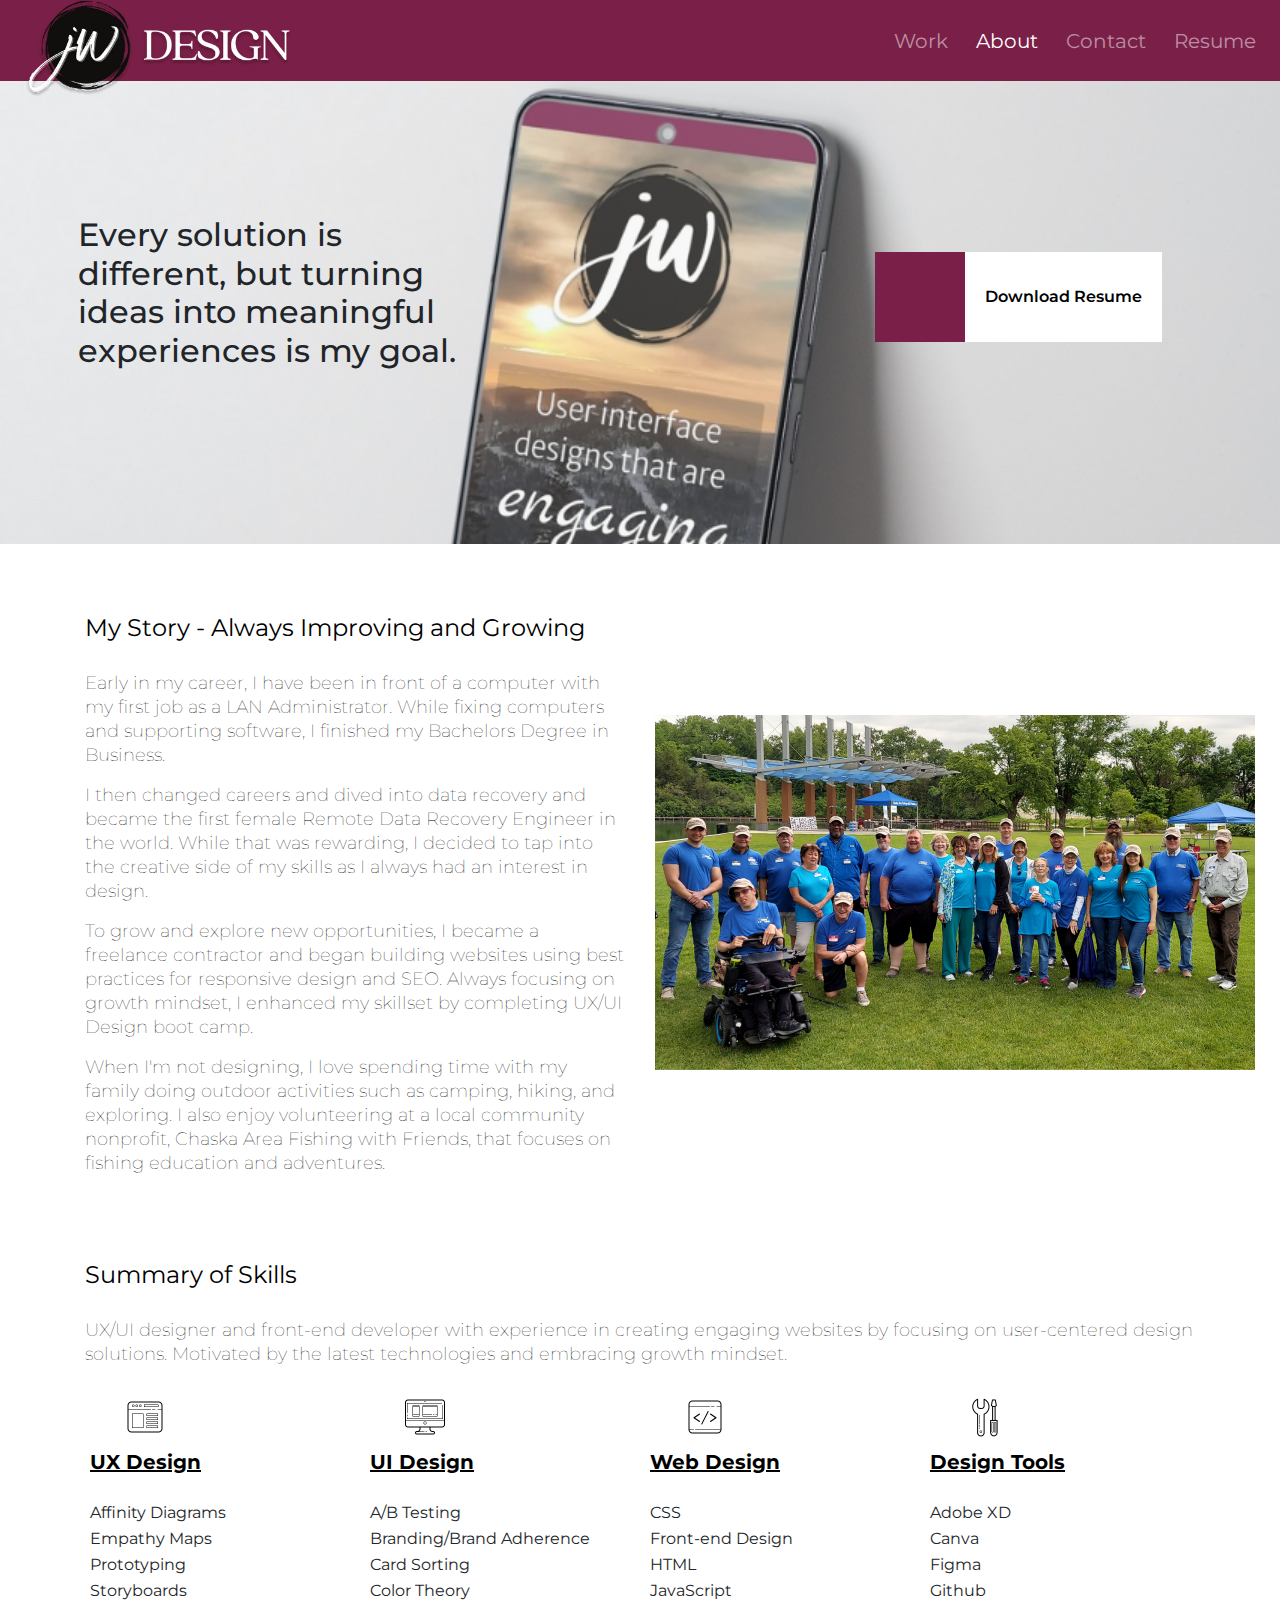
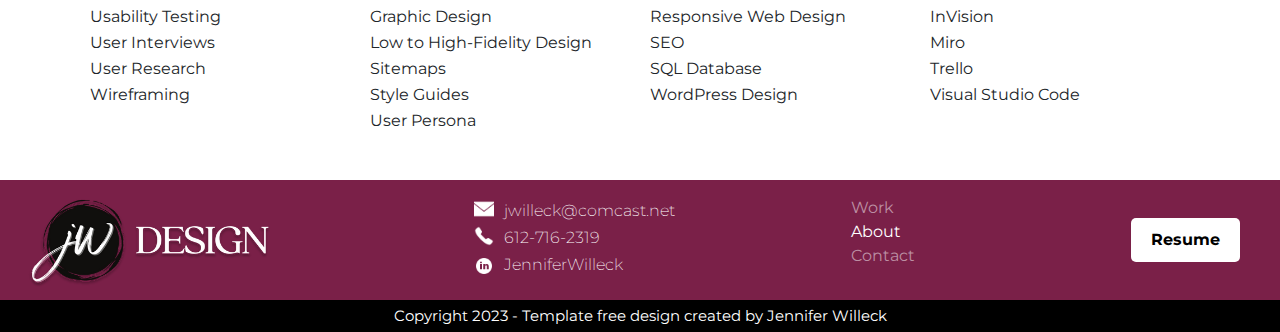
<file: aboutme.html>
<!DOCTYPE html>
<html>
    <head>
      <!-- Google tag (gtag.js) -->
<script async src="https://www.googletagmanager.com/gtag/js?id=G-JFML9BCW22"></script>
<script>
  window.dataLayer = window.dataLayer || [];
  function gtag(){dataLayer.push(arguments);}
  gtag('js', new Date());

  gtag('config', 'G-JFML9BCW22');
</script>
      <meta name="viewport" content="width=device-width, initial-scale=1.0">
      <title>Jennifer Willeck UX UI Designer About</title>
      <link rel="icon" type="image/x-icon" href="/images/favicon.png">
<script src="https://cdnjs.cloudflare.com/ajax/libs/jquery/3.6.0/jquery.min.js" ></script>        

<link rel="stylesheet" href="https://stackpath.bootstrapcdn.com/bootstrap/4.3.1/css/bootstrap.min.css" integrity="sha384-ggOyR0iXCbMQv3Xipma34MD+dH/1fQ784/j6cY/iJTQUOhcWr7x9JvoRxT2MZw1T" crossorigin="anonymous">

        <link rel="stylesheet" href="css/style.css">
        <title></title>
<!--fonts-->        
<link rel="preconnect" href="https://fonts.googleapis.com">
<link rel="preconnect" href="https://fonts.gstatic.com" crossorigin>
<link href="https://fonts.googleapis.com/css2?family=Montserrat:ital,wght@0,300;0,400;0,600;1,400&display=swap" rel="stylesheet">

<!--on scroll change nav background color-->
<script>
    $(window).scroll(function(){
        $('nav').toggleClass('scrolled', $(this).scrollTop() > 50);
    });
    </script>
    
    </head>
    <header>
    <!-- bootstrap navbar -->
    
    <nav class="navbar navbar-expand-lg fixed-top navbar-dark bg-red navbar-default">
        <a class="navbar-brand" href="index.html">
          <img src="./images/jwdesign.png" alt="">
        </a>
        <button class="navbar-toggler" type="button" data-toggle="collapse" data-target="#navbarNavAltMarkup" aria-controls="navbarNavAltMarkup" aria-expanded="false" aria-label="Toggle navigation">
        <span class="navbar-toggler-icon"></span>
      </button>
      <div class="collapse navbar-collapse" id="navbarNavAltMarkup">
        <div class="nav navbar-nav ml-auto">
          <a class="nav-item nav-link" href="index.html">Work</a>
          <a class="nav-item nav-link active" href="#">About <span class="sr-only">(current)</span></a>
          <a class="nav-item nav-link" href="contact.html">Contact</a>
          <a class="nav-item nav-link" href="uploads/Willeck-resume1.pdf">Resume</a>
        </div>
      </div>
      </nav>
      
</header>
<body>
 
<div class="heroabout main">
 <div class="abouttext">
  <h2 class="display-5">Every solution is different, but turning ideas into meaningful experiences is my goal.</h2>
 </div>

  <div class="contentright">
    <div class="sk-cube-grid">
      <div class="sk-cube sk-cube1"></div>
      <div class="sk-cube sk-cube2"></div>
      <div class="sk-cube sk-cube3"></div>
      <div class="sk-cube sk-cube4"></div>
      <div class="sk-cube sk-cube5"></div>
      <div class="sk-cube sk-cube6"></div>
      <div class="sk-cube sk-cube7"></div>
      <div class="sk-cube sk-cube8"></div>
      <div class="sk-cube sk-cube9"></div>
    </div>

    <a href="uploads/Willeck-resume1.pdf" target="_blank" ><button class="button-resume">Download Resume</button></a>
  </div>   
</div>

<div class="container main">
  <div class="row">
    <div class="col-md-6">
      <h1>My Story - Always Improving and Growing</h1>
      <p>Early in my career, I have been in front of a computer with my first job as a LAN Administrator. While fixing computers and supporting software, I finished my Bachelors Degree in Business.</p>
      <p>I then changed careers and dived into data recovery and became the first female Remote Data Recovery Engineer in the world. While that was rewarding, I decided to tap into the creative side of my skills as I always had an interest in design.</p>
      <p>To grow and explore new opportunities, I became a freelance contractor and began building websites using best practices for responsive design and SEO. Always focusing on growth mindset, I enhanced my skillset by completing UX/UI Design boot camp.</p>
      <p>When I'm not designing, I love spending time with my family doing outdoor activities such as camping, hiking, and exploring. I also enjoy volunteering at a local community nonprofit, Chaska Area Fishing with Friends, that focuses on fishing education and adventures.</p>
    </div> 
    <div class="col-md-6 d-flex align-items-center">
      <div class="aboutimg">
      <img src="./images/cafwfgroup.jpg" alt="">
      </div>
    </div>
  </div>
</div>

<div class="container main">
  <div class="row">
    <div class="col">
      <h1>Summary of Skills</h1>    
      <p>UX/UI designer and front-end developer with experience in creating engaging websites by focusing on user-centered design solutions. Motivated by the latest technologies and embracing growth mindset.</p>
    </div>      
  </div>
</div>

<div class="container">
  <div class="row">
    <div class="skillscard">
      <img src="./images/icons/webdesign.png">
        <h2>UX Design</h2>
          <ul>
              <li>Affinity Diagrams</li>
              <li>Empathy Maps</li>
              <li>Prototyping</li>
              <li>Storyboards</li>
              <li>Usability Testing</li>
              <li>User Interviews</li>
              <li>User Research</li>
              <li>Wireframing</li>
          </ul>
    </div>  
    
      <div class="skillscard">
        <img src="./images/icons/responsive.png">
          <h2>UI Design</h2>
          <ul>
              <li>A/B Testing</li>
              <li>Branding/Brand Adherence</li>
              <li>Card Sorting</li>
              <li>Color Theory</li>
              <li>Graphic Design</li>
              <li>Low to High-Fidelity Design</li>
              <li>Sitemaps</li>
              <li>Style Guides</li>
              <li>User Persona</li>
          </ul>
      </div>  
      <div class="skillscard">
        <img src="./images/icons/repo.png">
          <h2>Web Design</h2>
          <ul>
              <li>CSS</li>
              <li>Front-end Design</li>
              <li>HTML</li>
              <li>JavaScript</li>
              <li>Responsive Web Design</li>
              <li>SEO</li>
              <li>SQL Database</li>
              <li>WordPress Design</li>  
          </ul>
      </div>  
      <div class="skillscard">
        <img src="./images/icons/tools.png">
          <h2>Design Tools</h2>
          <ul>
              <li>Adobe XD</li>
              <li>Canva</li>
              <li>Figma</li>
              <li>Github</li>
              <li>InVision</li>
              <li>Miro</li>
              <li>Trello</li>
              <li>Visual Studio Code</li>
          </ul>
      </div> 
      </div> 
</div>



<div class="footer">
    <div class="ft-content">
       <a href="index.html"> <img src="./images/jwdesign.png"></a>
    </div>
    <div class="ft-middle">
        <div class="fticon">
          <img src="./images/icons/email.png">
          <p>jwilleck@comcast.net</p>
        </div>
        <div class="fticon">
          <img src="./images/icons/phone.png">
          <p>612-716-2319</p>
        </div>
        <div class="fticon">
          <a href="https://www.linkedin.com/in/jenniferwilleck" target="_blank"> <img src="./images/icons/linkedin.png"></a>
          <p>JenniferWilleck</p>
        </div>
        </div>
    <div>
        <ul class="footer-nav">
            <li class="ftnav-item"><a href="index.html">Work</a></li>
            <li class="ftnav-item ftnav-active"><a href="#">About</a></li>
            <li class="ftnav-item"><a href="contact.html">Contact</a></li>
            
          </ul>
    </div>  
    <div class="ft-content">
        <a href="uploads/Willeck-resume1.pdf" target="_blank"><button class="ft-button">Resume</button></a>
    </div>
</div>
<div class="copyright">Copyright 2023 - Template free design created by Jennifer Willeck</div>
<script src="https://code.jquery.com/jquery-3.3.1.slim.min.js" integrity="sha384-q8i/X+965DzO0rT7abK41JStQIAqVgRVzpbzo5smXKp4YfRvH+8abtTE1Pi6jizo" crossorigin="anonymous"></script>
<script src="https://cdn.jsdelivr.net/npm/popper.js@1.14.7/dist/umd/popper.min.js" integrity="sha384-UO2eT0CpHqdSJQ6hJty5KVphtPhzWj9WO1clHTMGa3JDZwrnQq4sF86dIHNDz0W1" crossorigin="anonymous"></script>
<script src="https://cdn.jsdelivr.net/npm/bootstrap@4.3.1/dist/js/bootstrap.min.js" integrity="sha384-JjSmVgyd0p3pXB1rRibZUAYoIIy6OrQ6VrjIEaFf/nJGzIxFDsf4x0xIM+B07jRM" crossorigin="anonymous"></script>
</body>
</html>
</file>
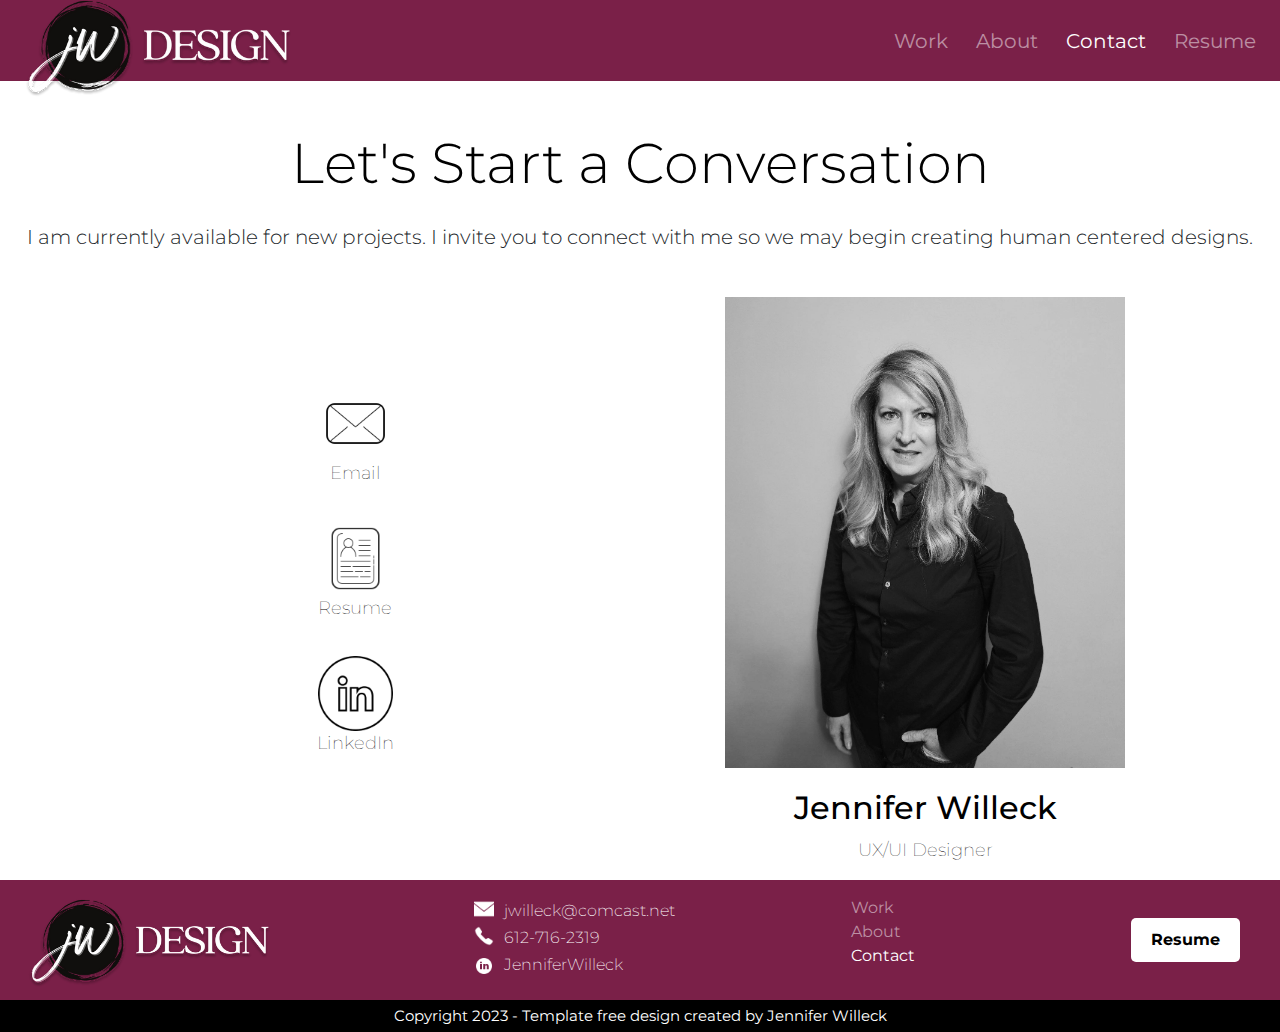
<file: contact.html>
<!DOCTYPE html>
<html>
    <head>
      <!-- Google tag (gtag.js) -->
<script async src="https://www.googletagmanager.com/gtag/js?id=G-JFML9BCW22"></script>
<script>
  window.dataLayer = window.dataLayer || [];
  function gtag(){dataLayer.push(arguments);}
  gtag('js', new Date());

  gtag('config', 'G-JFML9BCW22');
</script>
      <meta name="viewport" content="width=device-width, initial-scale=1.0">

      <title>Jennifer Willeck UX UI Front-End Designer</title>
      <link rel="icon" type="image/x-icon" href="/images/favicon.png">

<script src="https://cdnjs.cloudflare.com/ajax/libs/jquery/3.6.0/jquery.min.js" ></script>        

<link rel="stylesheet" href="https://stackpath.bootstrapcdn.com/bootstrap/4.3.1/css/bootstrap.min.css" integrity="sha384-ggOyR0iXCbMQv3Xipma34MD+dH/1fQ784/j6cY/iJTQUOhcWr7x9JvoRxT2MZw1T" crossorigin="anonymous">

        <link rel="stylesheet" href="css/style.css">
        <title></title>
<!--fonts-->        
<link rel="preconnect" href="https://fonts.googleapis.com">
<link rel="preconnect" href="https://fonts.gstatic.com" crossorigin>
<link href="https://fonts.googleapis.com/css2?family=Montserrat:ital,wght@0,300;0,400;0,600;1,400&display=swap" rel="stylesheet">

<!--on scroll change nav background color-->
<script>
    $(window).scroll(function(){
        $('nav').toggleClass('scrolled', $(this).scrollTop() > 50);
    });
    </script>
    
    </head>
    <header>
    <!-- bootstrap navbar -->
    
    <nav class="navbar navbar-expand-lg fixed-top navbar-dark bg-red navbar-default">
        <a class="navbar-brand" href="index.html">
          <img src="./images/jwdesign.png" alt="">
        </a>
        <button class="navbar-toggler" type="button" data-toggle="collapse" data-target="#navbarNavAltMarkup" aria-controls="navbarNavAltMarkup" aria-expanded="false" aria-label="Toggle navigation">
        <span class="navbar-toggler-icon"></span>
      </button>
      <div class="collapse navbar-collapse" id="navbarNavAltMarkup">
        <div class="nav navbar-nav ml-auto">
          <a class="nav-item nav-link" href="index.html">Work</a>
          <a class="nav-item nav-link" href="aboutme.html">About</a>
          <a class="nav-item nav-link active" href="#">Contact<span class="sr-only">(current)</span></a>
          <a class="nav-item nav-link" href="uploads/Willeck-resume1.pdf">Resume</a>
        </div>
      </div>
      </nav>
      
</header>
<body>
 
  <div class="jumbotron-flex jumbo-contact main">
     <h1 class="display-4">Let's Start a Conversation</h1>
     <h3 class="lead"> I am currently available for new projects. I invite you to connect with me so we may begin creating human centered designs.</h3>  
   </div>
   
   <div class="container text-center">
     <div class="row align-items-center">
       <div class="col-md-6 contacticons">
         <div class="contactlf">
         <a href="mailto:jwilleck@comcast.net" target="_blank"><img src="./images/icons/email2.png">
         <p>Email</p></a>
         </div>
         <div class="contactlf">
          <a href="uploads/Willeck-resume1.pdf" target="_blank"><img src="./images/icons/resume.png">
         <p>Resume</p></a>
         </div>
         <div class="contactlf">
          <a href="https://www.linkedin.com/in/jenniferwilleck" target="_blank"><img src="./images/icons/linkedin2.png">
         <p>LinkedIn</p></a>
         </div>
        </div>
   
       <div class="col-md-6 contactheadshot">
        
          <img src="./images/head7.png" class="card-img-top2" alt="Jennifer Willeck">
              <div class="card-body">
                  <h2 class="card-title">Jennifer Willeck</h2>
                  <p class="card-text">UX/UI Designer</p>
                  
          </div>
       </div>
     </div>
   </div>
   

<div class="footer">
    <div class="ft-content">
       <a href="index.html"><img src="./images/jwdesign.png"></a>
    </div>
    <div class="ft-middle">
        <div class="fticon">
          <img src="./images/icons/email.png">
          <p>jwilleck@comcast.net</p>
        </div>
        <div class="fticon">
          <img src="./images/icons/phone.png">
          <p>612-716-2319</p>
        </div>
        <div class="fticon">
          <a href="https://www.linkedin.com/in/jenniferwilleck" target="_blank"> <img src="./images/icons/linkedin.png"></a>
          <p>JenniferWilleck</p>
        </div>
        </div>
    <div>
        <ul class="footer-nav">
            <li class="ftnav-item"><a href="index.html">Work</a></li>
            <li class="ftnav-item"><a href="aboutme.html">About</a></li>
            <li class="ftnav-item ftnav-active"><a href="#">Contact</a></li>
            
          </ul>
    </div>  
    <div class="ft-content">
        <a href="uploads/Willeck-resume1.pdf" target="_blank"><button class="ft-button">Resume</button></a>
    </div>
</div>
<div class="copyright">Copyright 2023 - Template free design created by Jennifer Willeck</div>
<script src="https://code.jquery.com/jquery-3.3.1.slim.min.js" integrity="sha384-q8i/X+965DzO0rT7abK41JStQIAqVgRVzpbzo5smXKp4YfRvH+8abtTE1Pi6jizo" crossorigin="anonymous"></script>
<script src="https://cdn.jsdelivr.net/npm/popper.js@1.14.7/dist/umd/popper.min.js" integrity="sha384-UO2eT0CpHqdSJQ6hJty5KVphtPhzWj9WO1clHTMGa3JDZwrnQq4sF86dIHNDz0W1" crossorigin="anonymous"></script>
<script src="https://cdn.jsdelivr.net/npm/bootstrap@4.3.1/dist/js/bootstrap.min.js" integrity="sha384-JjSmVgyd0p3pXB1rRibZUAYoIIy6OrQ6VrjIEaFf/nJGzIxFDsf4x0xIM+B07jRM" crossorigin="anonymous"></script>
</body>
</html>
</file>
<file: css/style.css>
html {
    box-sizing: border-box;
    scroll-behavior: smooth;
  }
 
  *, *::before, *::after {
    box-sizing: inherit;
    margin: 0;
    padding: 0;
  }

.biotext {
  display: flex;
  justify-content: center;
  align-items: center;
  margin: auto auto;
}

.biotext h1 {
  font-size: 30px;
  line-height: 45px;
}

.bio h2 {
  color: black !important;
  padding-top: 30px;
}

.ml-auto {
  text-align: center;
}

.ml2 {
  font-weight: 500;
  font-size: 2.7em;
  padding-top: 20px;
}

.ml2 .letter {
  display: inline-block;
  line-height: 1em;
}

.navbar-default{
  transition:500ms ease;
  background: #7a2048;
}
.navbar-default.scrolled{
  background:#7a2048b6;
}

.navbar {
  height: auto;
  font-size: 20px;
}

.navbar-brand {
  height: 65px;  
}

.navbar-brand img {
  position: absolute;
  top: -10px;
  width: 284px;
  height: 110px;
  overflow: visible;
  vertical-align: middle;
}

.nav-link {
  padding-left: 20px !important;
}

body {
  font-family: 'Montserrat', sans-serif;
}

.main {
  margin-top: 50px;
  margin-bottom: 0px;
}

.herohmtext {
  display: flex;
  flex-direction: column;
  margin: auto auto;
  padding-top: 30px;
  padding-bottom: 70px;
  text-align: center;
  color: white;
  background-color: #00000042;
  
  width: 65%;
}

.herohmtext h1{
  font-size: 70px;
  font-weight: 600;
  
}

.herohmtext h3{
  font-size: 45px;
  font-weight: 500;
  
}

.container h2 {
  line-height: 40px;
  color: black;
}

.jumbobold {
  font-weight: 600;
}



.jumbotron h1 {
 color: white;

  
}

.jumbotron {
  background-image: url(../images/home-hero3.png);
  background-size: cover;
  background-position: right;
}

.headshot {
  display: flex;
  justify-items:center;
  align-items: center;
  background-repeat: no-repeat;
  margin: auto 20px;
  
}
 
  h1 {
    font-size: 24px;
    font-weight: 400;
    color: black;
    font-family: 'Montserrat', sans-serif;
    padding-top: 20px;
    padding-bottom: 20px;
    }
  
  p {
    font-family: 'Montserrat', sans-serif;
    font-size: 18px;
    color: #000;
    font-weight: lighter;
    line-height: 24px;
  }



  .skillscard h2 {
    color: black;
  }

  .card-img-top2 {
    max-width: 400px;
    height: auto;
    margin: 0 auto;
  }

  .cardlg {
    transition: transform 250ms;
  }

  .cardlg:hover {
    transform: scale(1.02, 1.02);
  }

  /*Bootstrap Cards for Case Studies*/

  .card-deck {
    margin-bottom: 20px;
  }

  
  .card {
    transition: transform 250ms;
  }

  .card-img-top {
  max-height: 500px;
  object-fit: cover;
}

.cs-desc {
 text-align: center;
 margin: auto auto;
  
}



  .card:hover {
    transform: scale(1.02, 1.02);
  }

  .pro-card {
    transition: transform 250ms;
  }

  .pro-card:hover {
    transform: scale(1.02, 1.02);
  }

  .card-body h5 {
    font-family: 'Montserrat', sans-serif;
    font-weight: 700;
  }

  .card-body p {
    line-height: 20px;
    padding-bottom: 0px;
  }

  .btn-primary {
    background-color: #f4f4f4;
    font-size: 16px;
    font-weight: 400;
    color:#7A2048;
    border: none;
  }
  .btn-primary:hover {
    background-color: #BC8FA3;
    color: white;
  }

  .btn-primary:active {
    background-color: #BC8FA3 !important;
    color: white;
  }

  .btn-primary:focus {
    outline: none;
    box-shadow: none;
  }
  
   .button-resume {
    display: flex;
    height: 90px;
    background-color:white;
    font-family: 'Montserrat', sans-serif;
    font-size: 16px;
    font-weight: 600;
    border: none;
    padding: 33px 20px;
    margin-left: -10px;
    transition: opacity 0.5s;
  }
  .contentright a {
    text-decoration: none;
  }

  .button-resume:hover {
    opacity: 0.7;
    cursor: pointer;
  }

  

  .skillscontent {
    display: flex;
    justify-content:space-around;
    flex-direction: column;
    margin: 0 40px;
    
  }

  .skills-row {
    display: flex;
    flex-direction: row;
    justify-content:space-evenly;
    
    
  }
  .skillscard {
    display: flex;
    flex-direction: column;
    align-items:flex-start;
    width: 260px;
    border-radius: 5px;
    margin: 0 10px 20px 10px;
   
    padding: 10px 10px;
 }

 .skillscard h2 {
  padding-bottom: 10px;
  font-family: 'Montserrat', sans-serif;
  font-size: 20px;
  font-weight:bold;
  text-decoration: underline;
 }

  .skillscard ul {
    list-style: none;
    font-family: 'Montserrat', sans-serif;
    font-size: 16px;
    line-height: 26px;
  }

  .skillscard img {
    display: flex;
    width: 50px;
    height: auto;
    margin-left:30px;
  }

  .footer {
    display: flex;
    flex-direction: row;
    justify-content:space-between;
    align-items: center;
    background-color: #7a2048;
      }

  .ft-content {
    display: flexbox;
    flex-direction: column;
    margin: 10px 20px;
    color: white;
    font-family: 'Montserrat', sans-serif;
  }

  .ft-content a {
    text-decoration: none;
  }

   .ft-middle p {
    color: white;
    font-size: 16px;
    font-weight: 200;
    margin: 0 0;
    padding-bottom: 3px;
    line-height: 24px;
 }
  
 .ft-middle h3 {
  font-weight: 600;
  color: white;
  padding-bottom: 5px;
 }

 .ft-button {
  display: flex;
  background-color: white;
  font-family: 'Montserrat', sans-serif;
  font-size: 16px;
  font-weight: 700;
  padding: 10px 20px;
  border: none;
  border-radius: 5px;
  margin: 20px;
  transition: opacity .5s;
}

.ft-button:hover {
  opacity: 0.7;
  cursor: pointer;
}

.ft-button a {
text-decoration: none;
}

.footer-nav {
  list-style: none;
  font-size: 16px;
  line-height: 24px;
}

.ftnav-item a {
  color: #BC8FA3;
  text-decoration: none;
}

.ftnav-item:hover a {
  color: #fff;
}

.ftnav-active a {
 color: #fff;
}

.ft-content img {
  width: 258px;
  height: 100px;
}

.fticon {
  display: flex;
  flex-direction: row;
}
.fticon img {
 width: 20px;
 height: 20px;
  margin-right: 10px;
  }



.container-fluid {
  display: flex;
  justify-content: space-between;
  margin: auto 0;
  padding-left: 0px;
  padding-right: 0px;
}

.heroabout {
  display: flex;
  justify-content:space-around;
  
  background-image: url(../images/about-hero.jpg);
  background-attachment: fixed;
  background-position: center;
  background-repeat: no-repeat;
  background-size: cover;
}
.jumbotron-flex {
  padding-top: 60px;
  padding-bottom: 40px;
}

.abouttext {
  display: flex;
  justify-content:center;
  align-items: center;
  width: 50%;
  padding: 13% 20% 13% 0%;
}

.contentright {  
  display: flex;
  justify-content:center;
  align-items: center;
  margin-right: 40px;
}

.contentright img {
  border-radius: 10px;
}



 .flex-container {
  display: flex;
  justify-content: center;
  align-items:center;
  background-image: url('../images/hero1.png');
  background-repeat:no-repeat ;
  background-size: contain;
  background-position: center;

  background-attachment: fixed;
}

 
 


.headshot img {
  width: 100%;
  
}

.contacticons img {
  width: 75px;
  height: 75px;
}

.contactlf {
  padding-bottom: 20px;
  transition: transform 250ms;
}

.contactlf:hover {
  transform: scale(1.02, 1.02);
}

.contactlf a {
  text-decoration: none;
}

.jumbo-contact {
  text-align: center;
  background-color:white;
}

.copyright {
  font-size: 15px;
  color: white;
  background-color: #000;
  text-align: center;
  padding: 5px 0px 5px 0px;
}

.contactheadshot h2 {
  color: black !important;
}

.project img {
  margin-top: -40px;
}



/* Responsive layout - Mobile */
@media only screen and (max-width: 650px) {

  .cs-desc {
    margin-top: 40px;
    margin-bottom:40px;
  }

  .project img {
    width:425px;
    height:auto;
    margin-top: 0px;
   
    margin-bottom: -50px;
  }
 
  .flex-container {
    background-size: contain;
   
  }

  .mainhead img {
    max-width: 400px;
    margin: auto auto;
  }

  p {
    font-size: 18px;
  }

  .aboutimg img {
    display: block;
    margin-left: auto;
    margin-right: auto;
    width: 95%;
    }

  .footer {
    flex-direction: column;
    text-align: center;
  }

  .content {
    flex-direction: column;
  }

  .heroabout {
    flex-direction: column;
  }

  .abouttext {
    width: 100%;
    background-color: rgba(255, 255, 255, 0.499);
    margin-top: 10%;
    margin-left: 0;
    padding: 5% 1% 1% 5%;
  }

  .skills-row {
    flex-direction: column;
  }
  
   .headshot img {
    width: 300px;
    margin: 0 auto;
    padding-top: 10px;
    padding-bottom: 0px;
  }

  .skills-row {
    align-items: center;
  }

  .ml2 {
    padding-top: 5px;
  }

.biotext h1 {
  font-size: 26px;
  line-height: 36px;
}

}



/* Responsive layout - tablet */
@media only screen and (max-width: 992px) {

  .cs-desc {
    margin-top: 40px;
    margin-bottom:40px;
  }


  .flex-container {
    background-size: contain;
    
    
  }

  .project img {
    width:425px;
    height:auto;
    margin-left: 0px;

    margin-bottom: -50px;
  }

.card-img-top {
  max-height: 200px;
  object-fit: cover;
}
  
.herohmtext {
  width:100%;
}

  .herohmtext h1 {
     font-size: 30px;
     padding-top: 5px;
     padding-bottom: 1px;
     
   }

  .herohmtext h3 {
    font-size: 20px;
  }

  .herohmtext h2 {
    font-size: 20px;
    font-weight: lighter;
  }

  


  .content {
    flex-direction: column;
  }

  .heroabout {
    flex-direction: column;
  }

  .abouttext {
    width: 100%;
    background-color: rgba(255, 255, 255, 0.499);
    margin-top: 10%;
    margin-left: 0;
    padding: 5% 1% 1% 5%;
  }

}

/*cube animation*/
.sk-cube-grid {
  margin-top: 10px;
  width: 100px;
  height: 100px;
  
}

.sk-cube-grid .sk-cube {
  width: 30%;
  height: 30%;
  background-color:#7A2048;
  float: left;
  -webkit-animation: sk-cubeGridScaleDelay 1.3s ease-in-out;
          animation: sk-cubeGridScaleDelay 1.3s ease-in-out; 
}
.sk-cube-grid .sk-cube1 {
  -webkit-animation-delay: 0.2s;
          animation-delay: 0.2s; }
.sk-cube-grid .sk-cube2 {
  -webkit-animation-delay: 0.3s;
          animation-delay: 0.3s; }
.sk-cube-grid .sk-cube3 {
  -webkit-animation-delay: 0.4s;
          animation-delay: 0.4s; }
.sk-cube-grid .sk-cube4 {
  -webkit-animation-delay: 0.1s;
          animation-delay: 0.1s; }
.sk-cube-grid .sk-cube5 {
  -webkit-animation-delay: 0.2s;
          animation-delay: 0.2s; }
.sk-cube-grid .sk-cube6 {
  -webkit-animation-delay: 0.3s;
          animation-delay: 0.3s; }
.sk-cube-grid .sk-cube7 {
  -webkit-animation-delay: 0s;
          animation-delay: 0s; }
.sk-cube-grid .sk-cube8 {
  -webkit-animation-delay: 0.1s;
          animation-delay: 0.1s; }
.sk-cube-grid .sk-cube9 {
  -webkit-animation-delay: 0.2s;
          animation-delay: 0.2s; }

@-webkit-keyframes sk-cubeGridScaleDelay {
  0%, 70%, 100% {
    -webkit-transform: scale3D(1, 1, 1);
            transform: scale3D(1, 1, 1);
  } 35% {
    -webkit-transform: scale3D(0, 0, 1);
            transform: scale3D(0, 0, 1); 
  }
}

@keyframes sk-cubeGridScaleDelay {
  0%, 70%, 100% {
    -webkit-transform: scale3D(1, 1, 1);
            transform: scale3D(1, 1, 1);
  } 35% {
    -webkit-transform: scale3D(0, 0, 1);
            transform: scale3D(0, 0, 1);
  } 
}
</file>
